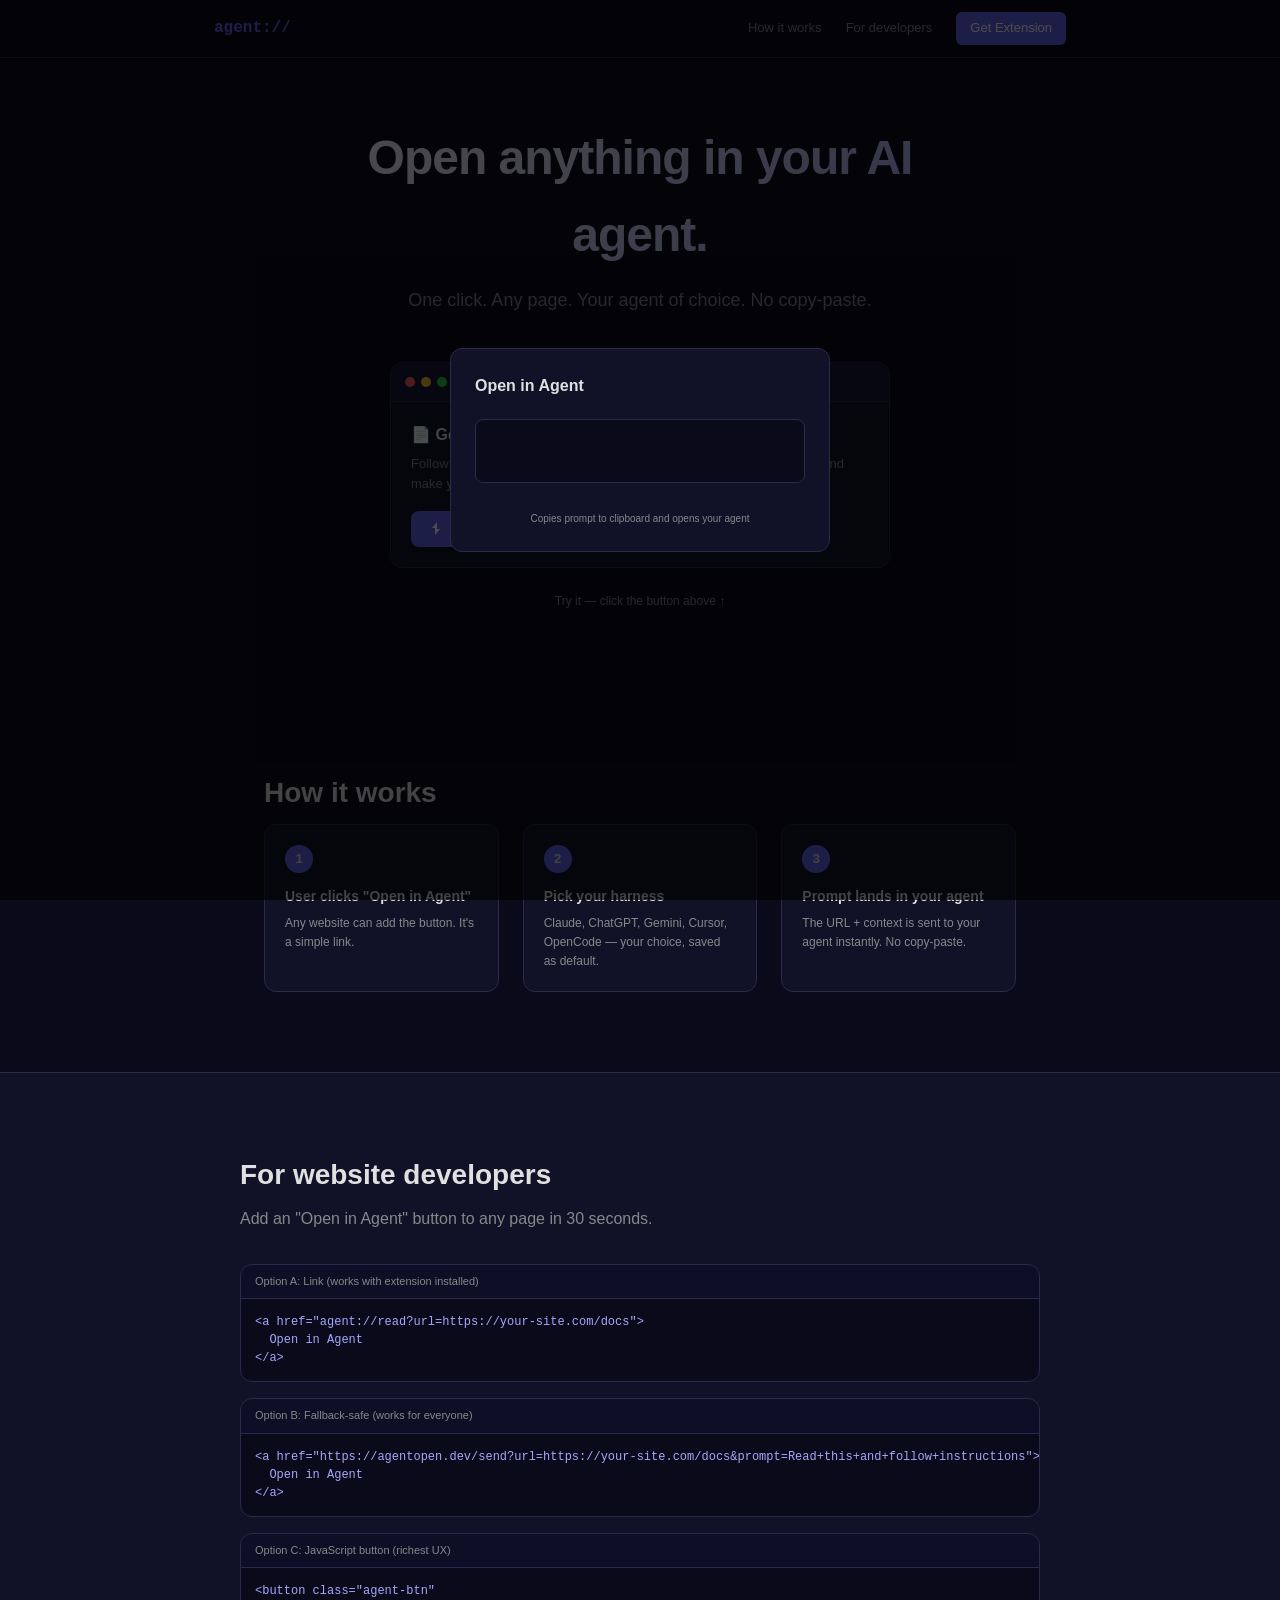
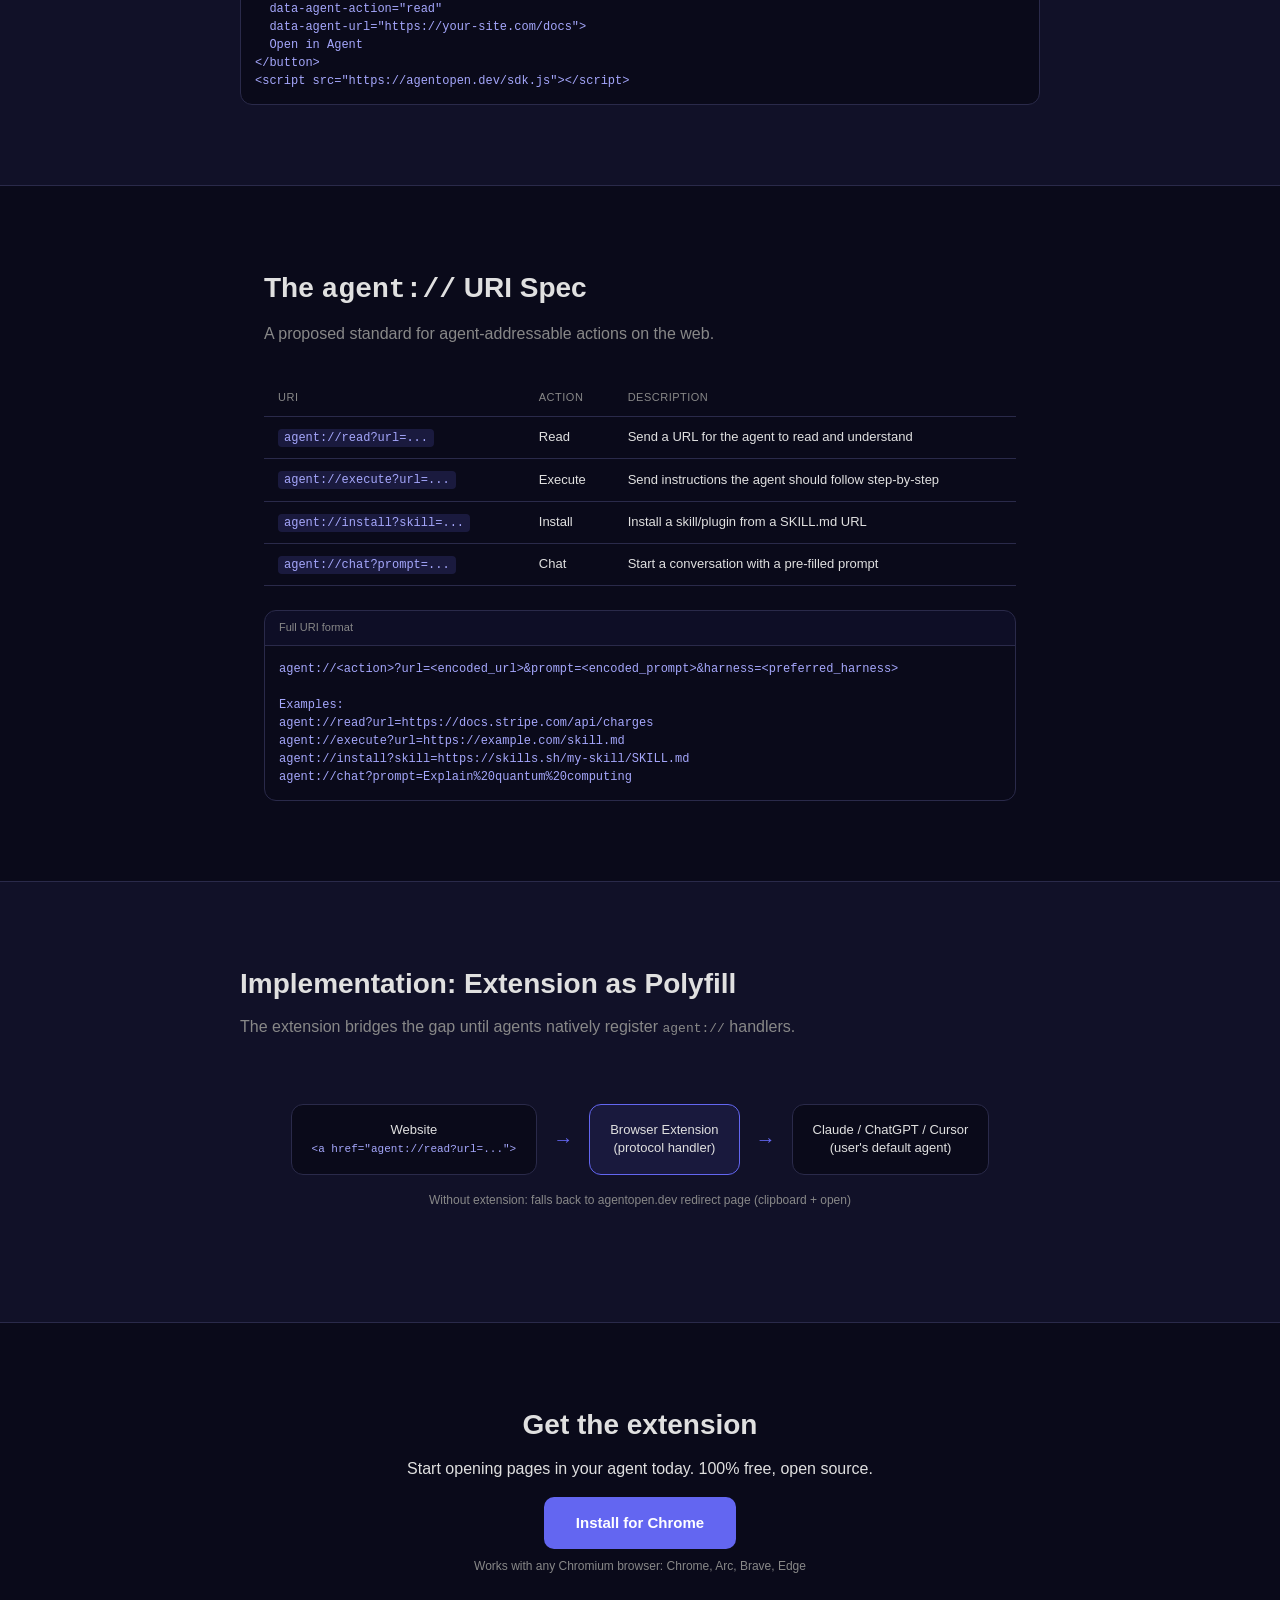
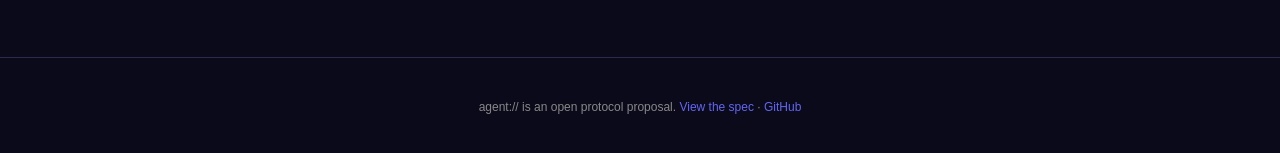
<file: demo/index.html>
<!DOCTYPE html>
<html lang="en">
<head>
  <meta charset="utf-8">
  <meta name="viewport" content="width=device-width, initial-scale=1">
  <title>agent:// — Open anything in your AI agent</title>
  <link rel="stylesheet" href="style.css">
</head>
<body>
  <nav>
    <div class="nav-inner">
      <span class="logo">agent://</span>
      <a href="#how-it-works">How it works</a>
      <a href="#for-developers">For developers</a>
      <a href="https://github.com" class="cta-small">Get Extension</a>
    </div>
  </nav>

  <section class="hero">
    <h1>Open anything in your AI agent.</h1>
    <p class="subtitle">One click. Any page. Your agent of choice. No copy-paste.</p>

    <div class="demo-card">
      <div class="demo-header">
        <span class="dot red"></span>
        <span class="dot yellow"></span>
        <span class="dot green"></span>
        <span class="demo-url">example.com/docs/quickstart</span>
      </div>
      <div class="demo-body">
        <p class="demo-text">📄 Getting Started with Our API</p>
        <p class="demo-subtext">Follow these instructions to set up authentication, configure your client, and make your first request...</p>
        <button class="agent-btn" data-agent-action="read" data-agent-url="https://example.com/docs/quickstart">
          <svg width="16" height="16" viewBox="0 0 16 16" fill="none"><path d="M8 1L3 7h3v7l5-6H8V1z" fill="currentColor"/></svg>
          Open in Agent
        </button>
      </div>
    </div>

    <p class="hero-note">Try it — click the button above ↑</p>
  </section>

  <section id="how-it-works" class="section">
    <h2>How it works</h2>
    <div class="steps">
      <div class="step">
        <div class="step-num">1</div>
        <h3>User clicks "Open in Agent"</h3>
        <p>Any website can add the button. It's a simple link.</p>
      </div>
      <div class="step">
        <div class="step-num">2</div>
        <h3>Pick your harness</h3>
        <p>Claude, ChatGPT, Gemini, Cursor, OpenCode — your choice, saved as default.</p>
      </div>
      <div class="step">
        <div class="step-num">3</div>
        <h3>Prompt lands in your agent</h3>
        <p>The URL + context is sent to your agent instantly. No copy-paste.</p>
      </div>
    </div>
  </section>

  <section id="for-developers" class="section dark">
    <h2>For website developers</h2>
    <p class="section-sub">Add an "Open in Agent" button to any page in 30 seconds.</p>

    <div class="code-examples">
      <div class="code-block">
        <div class="code-label">Option A: Link (works with extension installed)</div>
        <pre><code>&lt;a href="agent://read?url=https://your-site.com/docs"&gt;
  Open in Agent
&lt;/a&gt;</code></pre>
      </div>

      <div class="code-block">
        <div class="code-label">Option B: Fallback-safe (works for everyone)</div>
        <pre><code>&lt;a href="https://agentopen.dev/send?url=https://your-site.com/docs&amp;prompt=Read+this+and+follow+instructions"&gt;
  Open in Agent
&lt;/a&gt;</code></pre>
      </div>

      <div class="code-block">
        <div class="code-label">Option C: JavaScript button (richest UX)</div>
        <pre><code>&lt;button class="agent-btn"
  data-agent-action="read"
  data-agent-url="https://your-site.com/docs"&gt;
  Open in Agent
&lt;/button&gt;
&lt;script src="https://agentopen.dev/sdk.js"&gt;&lt;/script&gt;</code></pre>
      </div>
    </div>
  </section>

  <section class="section">
    <h2>The <code>agent://</code> URI Spec</h2>
    <p class="section-sub">A proposed standard for agent-addressable actions on the web.</p>

    <div class="spec-table">
      <table>
        <thead>
          <tr>
            <th>URI</th>
            <th>Action</th>
            <th>Description</th>
          </tr>
        </thead>
        <tbody>
          <tr>
            <td><code>agent://read?url=...</code></td>
            <td>Read</td>
            <td>Send a URL for the agent to read and understand</td>
          </tr>
          <tr>
            <td><code>agent://execute?url=...</code></td>
            <td>Execute</td>
            <td>Send instructions the agent should follow step-by-step</td>
          </tr>
          <tr>
            <td><code>agent://install?skill=...</code></td>
            <td>Install</td>
            <td>Install a skill/plugin from a SKILL.md URL</td>
          </tr>
          <tr>
            <td><code>agent://chat?prompt=...</code></td>
            <td>Chat</td>
            <td>Start a conversation with a pre-filled prompt</td>
          </tr>
        </tbody>
      </table>
    </div>

    <div class="code-block">
      <div class="code-label">Full URI format</div>
      <pre><code>agent://&lt;action&gt;?url=&lt;encoded_url&gt;&amp;prompt=&lt;encoded_prompt&gt;&amp;harness=&lt;preferred_harness&gt;

Examples:
agent://read?url=https://docs.stripe.com/api/charges
agent://execute?url=https://example.com/skill.md
agent://install?skill=https://skills.sh/my-skill/SKILL.md
agent://chat?prompt=Explain%20quantum%20computing</code></pre>
    </div>
  </section>

  <section class="section dark">
    <h2>Implementation: Extension as Polyfill</h2>
    <p class="section-sub">The extension bridges the gap until agents natively register <code>agent://</code> handlers.</p>

    <div class="arch-diagram">
      <div class="arch-row">
        <div class="arch-box">Website<br><code>&lt;a href="agent://read?url=..."&gt;</code></div>
        <div class="arch-arrow">→</div>
        <div class="arch-box highlight">Browser Extension<br>(protocol handler)</div>
        <div class="arch-arrow">→</div>
        <div class="arch-box">Claude / ChatGPT / Cursor<br>(user's default agent)</div>
      </div>
      <div class="arch-note">Without extension: falls back to agentopen.dev redirect page (clipboard + open)</div>
    </div>
  </section>

  <section class="section cta-section">
    <h2>Get the extension</h2>
    <p>Start opening pages in your agent today. 100% free, open source.</p>
    <a href="#" class="cta-btn">Install for Chrome</a>
    <p class="cta-sub">Works with any Chromium browser: Chrome, Arc, Brave, Edge</p>
  </section>

  <footer>
    <p>agent:// is an open protocol proposal. <a href="#">View the spec</a> · <a href="#">GitHub</a></p>
  </footer>

  <div class="agent-modal" id="agentModal" hidden>
    <div class="modal-backdrop" id="modalBackdrop"></div>
    <div class="modal-content">
      <h3>Open in Agent</h3>
      <p class="modal-url" id="modalUrl"></p>
      <textarea id="modalPrompt" rows="3"></textarea>
      <div class="modal-harnesses" id="modalHarnesses"></div>
      <p class="modal-hint">Copies prompt to clipboard and opens your agent</p>
    </div>
  </div>

  <script src="demo.js"></script>
</body>
</html>
</file>
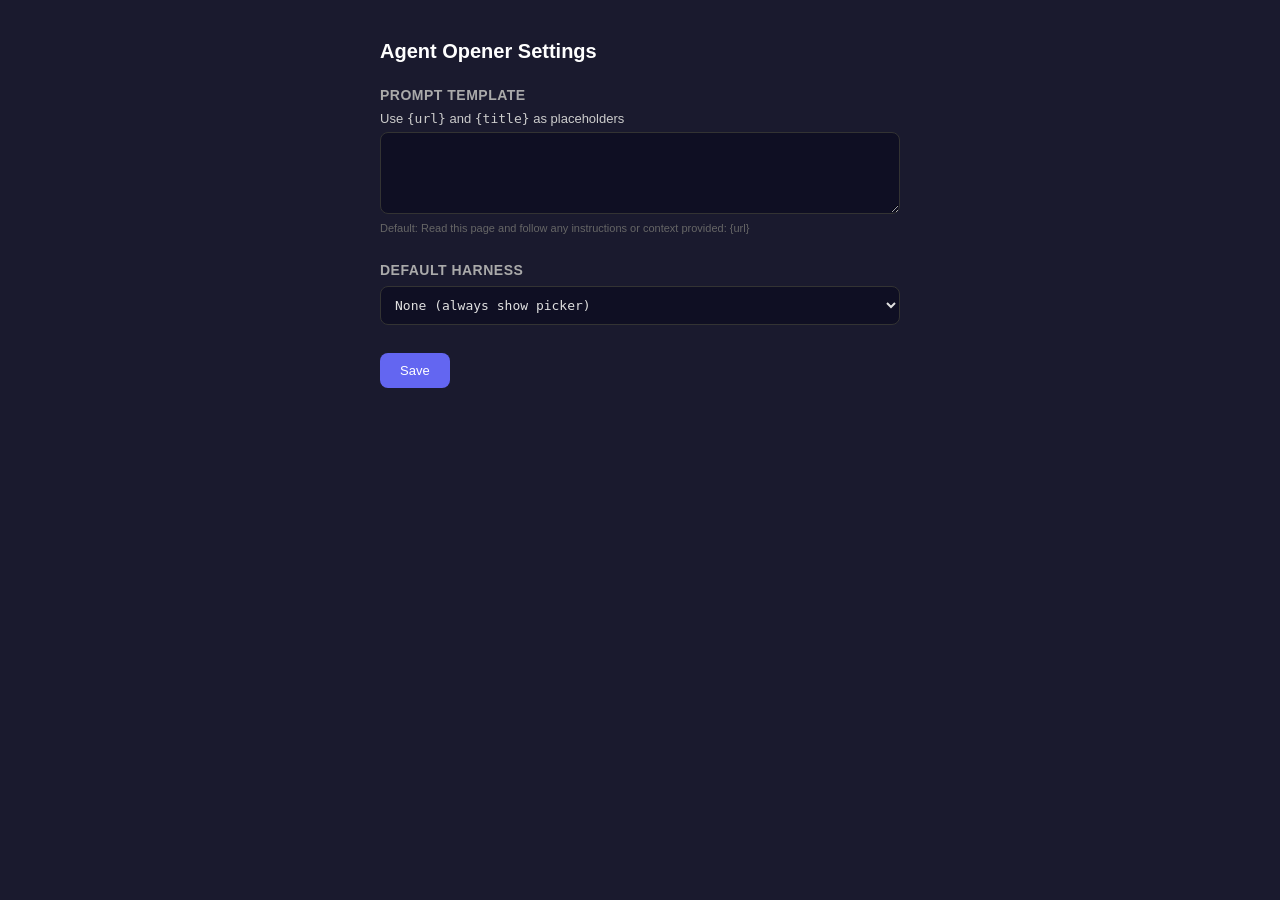
<file: options.html>
<!DOCTYPE html>
<html>
<head>
  <meta charset="utf-8">
  <title>Agent Opener — Settings</title>
  <style>
    * { margin: 0; padding: 0; box-sizing: border-box; }
    body {
      font-family: -apple-system, BlinkMacSystemFont, 'Segoe UI', sans-serif;
      background: #1a1a2e;
      color: #e0e0e0;
      padding: 40px;
      max-width: 600px;
      margin: 0 auto;
    }
    h1 { font-size: 20px; margin-bottom: 24px; color: #fff; }
    h2 { font-size: 14px; margin-bottom: 8px; color: #aaa; text-transform: uppercase; letter-spacing: 0.5px; }
    .section { margin-bottom: 28px; }
    label { display: block; font-size: 13px; margin-bottom: 6px; color: #ccc; }
    textarea, input, select {
      width: 100%;
      padding: 10px;
      border: 1px solid #333;
      border-radius: 8px;
      background: #0f0f23;
      color: #e0e0e0;
      font-size: 13px;
      font-family: monospace;
      outline: none;
    }
    textarea { resize: vertical; min-height: 80px; }
    input:focus, textarea:focus, select:focus { border-color: #6366f1; }
    select { cursor: pointer; }
    .hint { font-size: 11px; color: #666; margin-top: 4px; }
    button {
      padding: 10px 20px;
      border: none;
      border-radius: 8px;
      background: #6366f1;
      color: #fff;
      font-size: 13px;
      font-weight: 500;
      cursor: pointer;
    }
    button:hover { background: #5558e6; }
    .saved { color: #4ade80; font-size: 12px; margin-left: 12px; opacity: 0; transition: opacity 0.2s; }
    .saved.show { opacity: 1; }
  </style>
</head>
<body>
  <h1>Agent Opener Settings</h1>

  <div class="section">
    <h2>Prompt Template</h2>
    <label>Use <code>{url}</code> and <code>{title}</code> as placeholders</label>
    <textarea id="promptTemplate" rows="4"></textarea>
    <p class="hint">Default: Read this page and follow any instructions or context provided: {url}</p>
  </div>

  <div class="section">
    <h2>Default Harness</h2>
    <select id="defaultHarness">
      <option value="">None (always show picker)</option>
      <option value="claude">Claude</option>
      <option value="chatgpt">ChatGPT</option>
      <option value="gemini">Gemini</option>
      <option value="cursor">Cursor (clipboard only)</option>
      <option value="opencode">OpenCode (clipboard only)</option>
    </select>
  </div>

  <div class="section">
    <button id="saveBtn">Save</button>
    <span class="saved" id="savedMsg">Saved!</span>
  </div>

  <script src="shared.js"></script>
  <script src="options.js"></script>
</body>
</html>
</file>
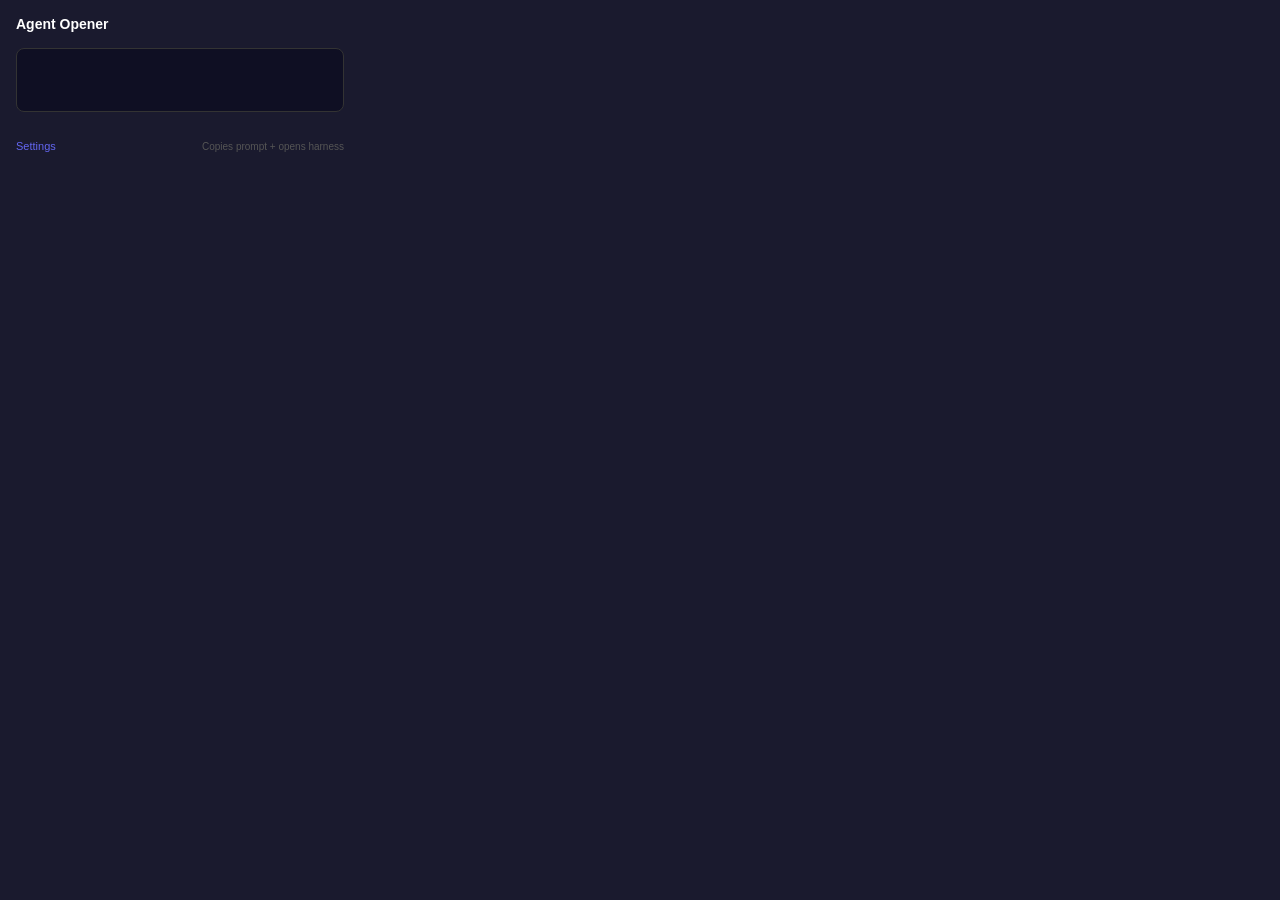
<file: popup.html>
<!DOCTYPE html>
<html>
<head>
  <meta charset="utf-8">
  <link rel="stylesheet" href="popup.css">
</head>
<body>
  <div class="container">
    <div class="header">
      <h1>Agent Opener</h1>
      <span class="url-preview" id="urlPreview"></span>
    </div>

    <div class="prompt-section">
      <textarea id="promptInput" rows="3" spellcheck="false"></textarea>
    </div>

    <div class="harness-grid" id="harnessGrid"></div>

    <div class="footer">
      <a href="#" id="optionsLink">Settings</a>
      <span class="hint">Copies prompt + opens harness</span>
    </div>
  </div>
  <script src="shared.js"></script>
  <script src="popup.js"></script>
</body>
</html>
</file>
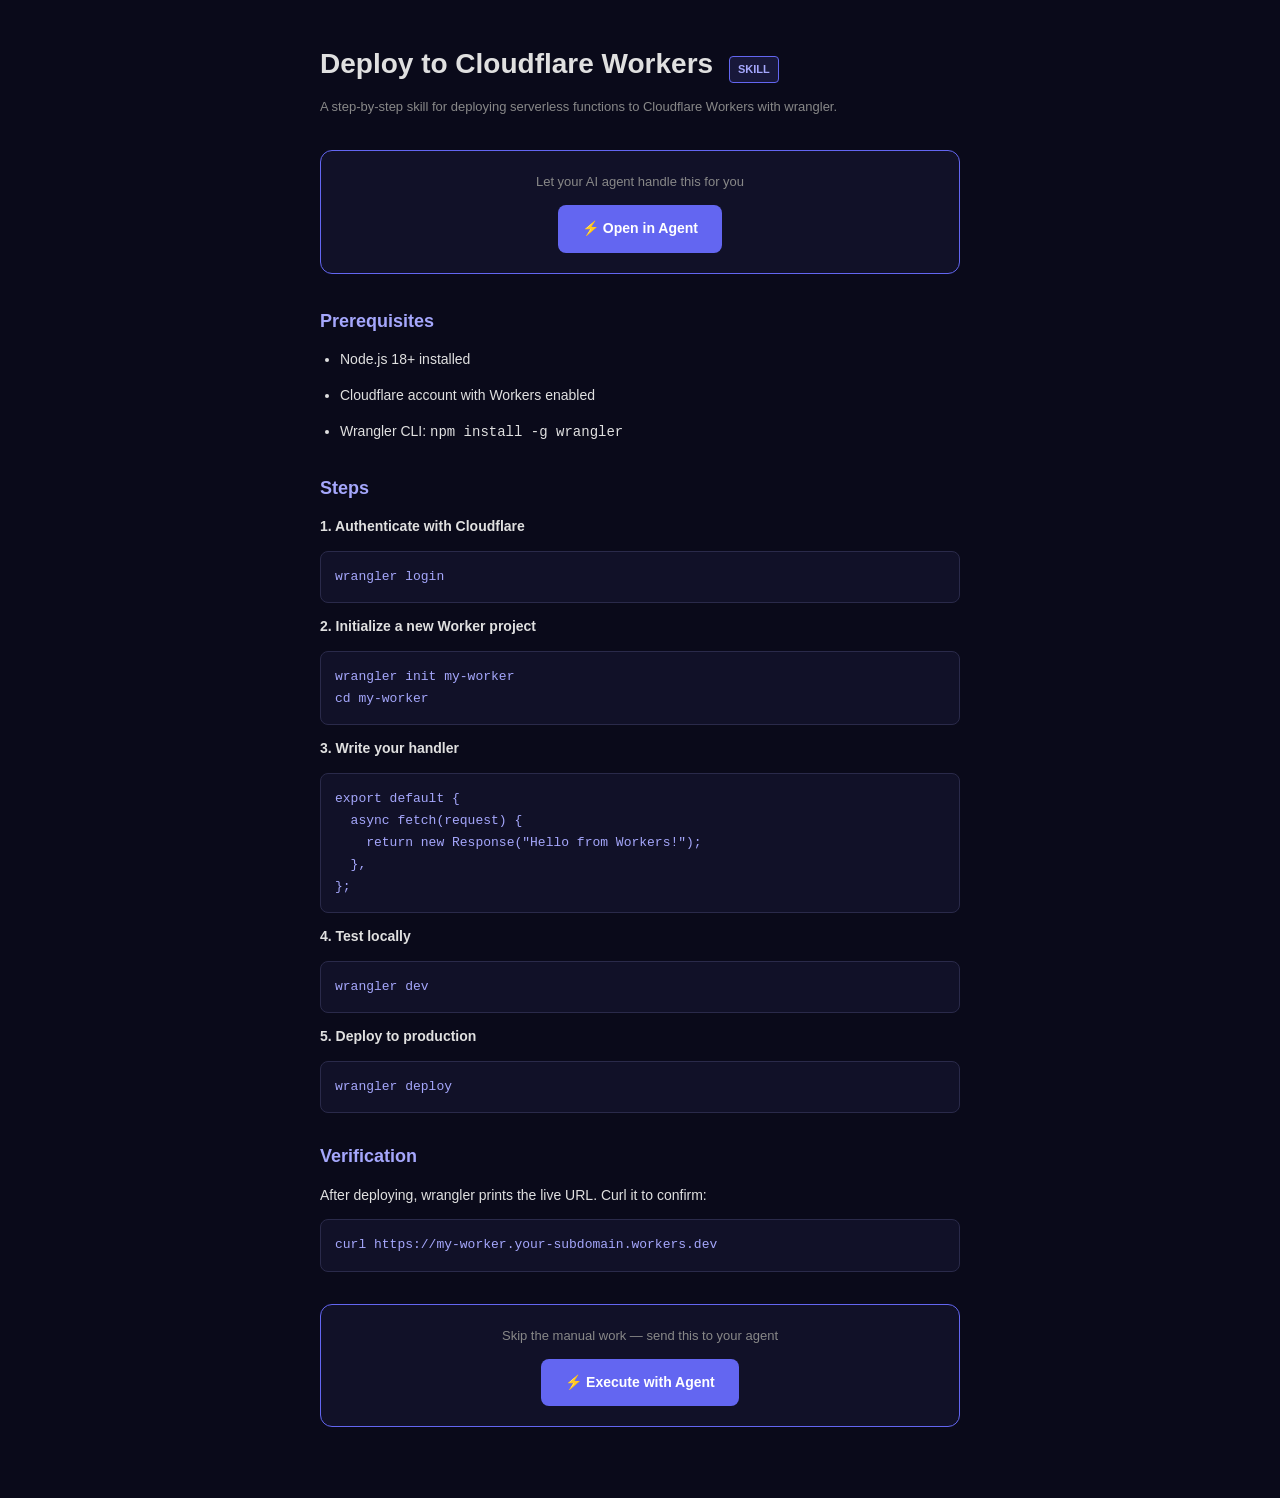
<file: demo/sample-skill.html>
<!DOCTYPE html>
<html lang="en">
<head>
  <meta charset="utf-8">
  <meta name="viewport" content="width=device-width, initial-scale=1">
  <title>Deploy to Cloudflare Workers — SKILL.md</title>
  <style>
    * { margin: 0; padding: 0; box-sizing: border-box; }
    body {
      font-family: -apple-system, BlinkMacSystemFont, 'Segoe UI', sans-serif;
      background: #0a0a1a;
      color: #e0e0e0;
      line-height: 1.7;
      padding: 40px;
      max-width: 720px;
      margin: 0 auto;
    }
    h1 { font-size: 28px; margin-bottom: 8px; }
    .meta { font-size: 13px; color: #888; margin-bottom: 32px; }
    h2 { font-size: 18px; margin: 28px 0 12px; color: #a5a7fc; }
    p, li { font-size: 14px; margin-bottom: 12px; }
    ul { padding-left: 20px; }
    pre {
      background: #111128;
      border: 1px solid #2a2a4a;
      border-radius: 8px;
      padding: 14px;
      font-size: 13px;
      font-family: 'SF Mono', monospace;
      overflow-x: auto;
      margin: 12px 0;
      color: #a5a7fc;
    }
    .agent-cta {
      margin: 32px 0;
      padding: 20px;
      background: #111128;
      border: 1px solid #6366f1;
      border-radius: 12px;
      text-align: center;
    }
    .agent-cta p {
      font-size: 13px;
      color: #888;
      margin-bottom: 12px;
    }
    .agent-cta a {
      display: inline-flex;
      align-items: center;
      gap: 8px;
      padding: 12px 24px;
      background: #6366f1;
      color: #fff;
      border-radius: 8px;
      font-size: 14px;
      font-weight: 600;
      text-decoration: none;
      transition: all 0.15s;
    }
    .agent-cta a:hover {
      background: #5558e6;
      transform: translateY(-1px);
      box-shadow: 0 4px 12px rgba(99, 102, 241, 0.3);
    }
    .badge {
      display: inline-block;
      padding: 3px 8px;
      background: rgba(99, 102, 241, 0.15);
      border: 1px solid #6366f1;
      border-radius: 4px;
      font-size: 11px;
      color: #a5a7fc;
      margin-left: 8px;
    }
  </style>
</head>
<body>
  <h1>Deploy to Cloudflare Workers <span class="badge">SKILL</span></h1>
  <p class="meta">A step-by-step skill for deploying serverless functions to Cloudflare Workers with wrangler.</p>

  <div class="agent-cta">
    <p>Let your AI agent handle this for you</p>
    <a href="agent://execute?url=https://example.com/skills/cloudflare-deploy.md">
      ⚡ Open in Agent
    </a>
  </div>

  <h2>Prerequisites</h2>
  <ul>
    <li>Node.js 18+ installed</li>
    <li>Cloudflare account with Workers enabled</li>
    <li>Wrangler CLI: <code>npm install -g wrangler</code></li>
  </ul>

  <h2>Steps</h2>

  <p><strong>1. Authenticate with Cloudflare</strong></p>
  <pre>wrangler login</pre>

  <p><strong>2. Initialize a new Worker project</strong></p>
  <pre>wrangler init my-worker
cd my-worker</pre>

  <p><strong>3. Write your handler</strong></p>
  <pre>export default {
  async fetch(request) {
    return new Response("Hello from Workers!");
  },
};</pre>

  <p><strong>4. Test locally</strong></p>
  <pre>wrangler dev</pre>

  <p><strong>5. Deploy to production</strong></p>
  <pre>wrangler deploy</pre>

  <h2>Verification</h2>
  <p>After deploying, wrangler prints the live URL. Curl it to confirm:</p>
  <pre>curl https://my-worker.your-subdomain.workers.dev</pre>

  <div class="agent-cta">
    <p>Skip the manual work — send this to your agent</p>
    <a href="agent://execute?url=https://example.com/skills/cloudflare-deploy.md">
      ⚡ Execute with Agent
    </a>
  </div>
</body>
</html>
</file>
<file: demo/style.css>
* { margin: 0; padding: 0; box-sizing: border-box; }

:root {
  --purple: #6366f1;
  --purple-hover: #5558e6;
  --bg: #0a0a1a;
  --surface: #111128;
  --surface-2: #1a1a3e;
  --border: #2a2a4a;
  --text: #e0e0e0;
  --text-muted: #888;
  --radius: 12px;
}

body {
  font-family: -apple-system, BlinkMacSystemFont, 'Segoe UI', 'Inter', sans-serif;
  background: var(--bg);
  color: var(--text);
  line-height: 1.6;
}

nav {
  position: fixed;
  top: 0;
  width: 100%;
  background: rgba(10, 10, 26, 0.9);
  backdrop-filter: blur(12px);
  border-bottom: 1px solid var(--border);
  z-index: 100;
}

.nav-inner {
  max-width: 900px;
  margin: 0 auto;
  padding: 12px 24px;
  display: flex;
  align-items: center;
  gap: 24px;
}

.logo {
  font-weight: 700;
  font-size: 16px;
  color: var(--purple);
  font-family: monospace;
  margin-right: auto;
}

nav a {
  color: var(--text-muted);
  text-decoration: none;
  font-size: 13px;
}

nav a:hover { color: var(--text); }

.cta-small {
  background: var(--purple) !important;
  color: #fff !important;
  padding: 6px 14px;
  border-radius: 6px;
  font-weight: 500;
}

.hero {
  max-width: 700px;
  margin: 0 auto;
  padding: 120px 24px 80px;
  text-align: center;
}

.hero h1 {
  font-size: 48px;
  font-weight: 700;
  letter-spacing: -1px;
  margin-bottom: 12px;
  background: linear-gradient(135deg, #fff, #a5a7fc);
  -webkit-background-clip: text;
  -webkit-text-fill-color: transparent;
}

.subtitle {
  font-size: 18px;
  color: var(--text-muted);
  margin-bottom: 48px;
}

.demo-card {
  background: var(--surface);
  border: 1px solid var(--border);
  border-radius: var(--radius);
  overflow: hidden;
  text-align: left;
  max-width: 500px;
  margin: 0 auto 24px;
}

.demo-header {
  background: var(--surface-2);
  padding: 10px 14px;
  display: flex;
  align-items: center;
  gap: 6px;
  border-bottom: 1px solid var(--border);
}

.dot { width: 10px; height: 10px; border-radius: 50%; }
.dot.red { background: #ff5f57; }
.dot.yellow { background: #ffbd2e; }
.dot.green { background: #28c840; }

.demo-url {
  font-size: 11px;
  color: var(--text-muted);
  margin-left: 8px;
  font-family: monospace;
}

.demo-body { padding: 20px; }

.demo-text {
  font-size: 16px;
  font-weight: 600;
  margin-bottom: 6px;
}

.demo-subtext {
  font-size: 13px;
  color: var(--text-muted);
  margin-bottom: 16px;
}

.agent-btn {
  display: inline-flex;
  align-items: center;
  gap: 8px;
  padding: 10px 18px;
  background: var(--purple);
  color: #fff;
  border: none;
  border-radius: 8px;
  font-size: 13px;
  font-weight: 600;
  cursor: pointer;
  transition: all 0.15s;
}

.agent-btn:hover {
  background: var(--purple-hover);
  transform: translateY(-1px);
  box-shadow: 0 4px 12px rgba(99, 102, 241, 0.3);
}

.hero-note {
  font-size: 12px;
  color: var(--text-muted);
}

.section {
  max-width: 800px;
  margin: 0 auto;
  padding: 80px 24px;
}

.section.dark {
  max-width: 100%;
  background: var(--surface);
  border-top: 1px solid var(--border);
  border-bottom: 1px solid var(--border);
}

.section.dark > * {
  max-width: 800px;
  margin-left: auto;
  margin-right: auto;
}

.section h2 {
  font-size: 28px;
  font-weight: 700;
  margin-bottom: 8px;
}

.section-sub {
  color: var(--text-muted);
  margin-bottom: 32px;
}

.steps {
  display: grid;
  grid-template-columns: repeat(3, 1fr);
  gap: 24px;
}

.step {
  padding: 20px;
  background: var(--surface);
  border: 1px solid var(--border);
  border-radius: var(--radius);
}

.step-num {
  width: 28px;
  height: 28px;
  background: var(--purple);
  border-radius: 50%;
  display: flex;
  align-items: center;
  justify-content: center;
  font-weight: 700;
  font-size: 13px;
  margin-bottom: 12px;
}

.step h3 { font-size: 14px; margin-bottom: 6px; }
.step p { font-size: 12px; color: var(--text-muted); }

.code-examples { display: flex; flex-direction: column; gap: 16px; }

.code-block {
  background: var(--bg);
  border: 1px solid var(--border);
  border-radius: var(--radius);
  overflow: hidden;
}

.code-label {
  padding: 8px 14px;
  font-size: 11px;
  color: var(--text-muted);
  border-bottom: 1px solid var(--border);
  background: rgba(99, 102, 241, 0.05);
}

.code-block pre {
  padding: 14px;
  font-size: 12px;
  font-family: 'SF Mono', 'Fira Code', monospace;
  overflow-x: auto;
  line-height: 1.5;
}

.code-block code { color: #a5a7fc; }

.spec-table {
  margin-bottom: 24px;
  overflow-x: auto;
}

.spec-table table {
  width: 100%;
  border-collapse: collapse;
}

.spec-table th, .spec-table td {
  padding: 10px 14px;
  text-align: left;
  border-bottom: 1px solid var(--border);
  font-size: 13px;
}

.spec-table th {
  color: var(--text-muted);
  font-weight: 500;
  font-size: 11px;
  text-transform: uppercase;
  letter-spacing: 0.5px;
}

.spec-table code {
  background: var(--surface-2);
  padding: 2px 6px;
  border-radius: 4px;
  font-size: 12px;
  color: #a5a7fc;
}

.arch-diagram {
  text-align: center;
  padding: 32px 0;
}

.arch-row {
  display: flex;
  align-items: center;
  justify-content: center;
  gap: 16px;
  flex-wrap: wrap;
}

.arch-box {
  padding: 16px 20px;
  background: var(--bg);
  border: 1px solid var(--border);
  border-radius: var(--radius);
  font-size: 13px;
  line-height: 1.4;
}

.arch-box.highlight {
  border-color: var(--purple);
  background: rgba(99, 102, 241, 0.1);
}

.arch-box code { font-size: 11px; color: #a5a7fc; }

.arch-arrow { font-size: 20px; color: var(--purple); }

.arch-note {
  margin-top: 16px;
  font-size: 12px;
  color: var(--text-muted);
}

.cta-section { text-align: center; }

.cta-btn {
  display: inline-block;
  padding: 14px 32px;
  background: var(--purple);
  color: #fff;
  border-radius: 10px;
  font-size: 15px;
  font-weight: 600;
  text-decoration: none;
  margin: 16px 0 8px;
  transition: all 0.15s;
}

.cta-btn:hover {
  background: var(--purple-hover);
  transform: translateY(-2px);
  box-shadow: 0 6px 20px rgba(99, 102, 241, 0.3);
}

.cta-sub { font-size: 12px; color: var(--text-muted); }

footer {
  text-align: center;
  padding: 40px 24px;
  border-top: 1px solid var(--border);
  font-size: 12px;
  color: var(--text-muted);
}

footer a { color: var(--purple); text-decoration: none; }

/* Modal */
.agent-modal { position: fixed; inset: 0; z-index: 1000; display: flex; align-items: center; justify-content: center; }
.modal-backdrop { position: absolute; inset: 0; background: rgba(0,0,0,0.7); }
.modal-content {
  position: relative;
  background: var(--surface);
  border: 1px solid var(--border);
  border-radius: var(--radius);
  padding: 24px;
  width: 380px;
  max-width: 90vw;
}
.modal-content h3 { font-size: 16px; margin-bottom: 8px; }
.modal-url { font-size: 11px; color: var(--text-muted); margin-bottom: 12px; white-space: nowrap; overflow: hidden; text-overflow: ellipsis; }
.modal-content textarea {
  width: 100%;
  padding: 10px;
  border: 1px solid var(--border);
  border-radius: 8px;
  background: var(--bg);
  color: var(--text);
  font-size: 12px;
  font-family: inherit;
  resize: none;
  outline: none;
  margin-bottom: 12px;
}
.modal-content textarea:focus { border-color: var(--purple); }
.modal-harnesses { display: grid; grid-template-columns: 1fr 1fr; gap: 8px; margin-bottom: 8px; }
.modal-harness-btn {
  display: flex; align-items: center; gap: 8px;
  padding: 10px 12px;
  border: 1px solid var(--border);
  border-radius: 8px;
  background: var(--bg);
  color: var(--text);
  font-size: 12px;
  font-weight: 500;
  cursor: pointer;
  transition: all 0.15s;
}
.modal-harness-btn:hover { border-color: var(--purple); background: var(--surface-2); }
.modal-hint { font-size: 10px; color: var(--text-muted); text-align: center; }

@media (max-width: 640px) {
  .hero h1 { font-size: 32px; }
  .steps { grid-template-columns: 1fr; }
  .arch-row { flex-direction: column; }
  .arch-arrow { transform: rotate(90deg); }
}
</file>
<file: popup.css>
* {
  margin: 0;
  padding: 0;
  box-sizing: border-box;
}

body {
  width: 360px;
  font-family: -apple-system, BlinkMacSystemFont, 'Segoe UI', sans-serif;
  background: #1a1a2e;
  color: #e0e0e0;
}

.container {
  padding: 16px;
}

.header {
  margin-bottom: 12px;
}

.header h1 {
  font-size: 14px;
  font-weight: 600;
  color: #fff;
  margin-bottom: 4px;
}

.url-preview {
  font-size: 11px;
  color: #888;
  display: block;
  white-space: nowrap;
  overflow: hidden;
  text-overflow: ellipsis;
}

.prompt-section {
  margin-bottom: 12px;
}

.prompt-section textarea {
  width: 100%;
  padding: 10px;
  border: 1px solid #333;
  border-radius: 8px;
  background: #0f0f23;
  color: #e0e0e0;
  font-size: 12px;
  font-family: inherit;
  resize: none;
  outline: none;
  transition: border-color 0.2s;
}

.prompt-section textarea:focus {
  border-color: #6366f1;
}

.harness-grid {
  display: grid;
  grid-template-columns: 1fr 1fr;
  gap: 8px;
  margin-bottom: 12px;
}

.harness-btn {
  display: flex;
  align-items: center;
  gap: 8px;
  padding: 10px 12px;
  border: 1px solid #333;
  border-radius: 8px;
  background: #0f0f23;
  color: #e0e0e0;
  font-size: 12px;
  font-weight: 500;
  cursor: pointer;
  transition: all 0.15s;
}

.harness-btn:hover {
  border-color: #6366f1;
  background: #1a1a3e;
  transform: translateY(-1px);
}

.harness-btn:active {
  transform: translateY(0);
}

.harness-btn .icon {
  font-size: 16px;
  width: 20px;
  text-align: center;
}

.harness-btn.default {
  border-color: #6366f1;
  background: #1a1a3e;
}

.footer {
  display: flex;
  justify-content: space-between;
  align-items: center;
}

.footer a {
  font-size: 11px;
  color: #6366f1;
  text-decoration: none;
}

.footer a:hover {
  text-decoration: underline;
}

.footer .hint {
  font-size: 10px;
  color: #555;
}

.toast {
  position: fixed;
  bottom: 12px;
  left: 50%;
  transform: translateX(-50%);
  background: #6366f1;
  color: #fff;
  padding: 6px 14px;
  border-radius: 6px;
  font-size: 11px;
  font-weight: 500;
  opacity: 0;
  transition: opacity 0.2s;
  pointer-events: none;
}

.toast.show {
  opacity: 1;
}
</file>
